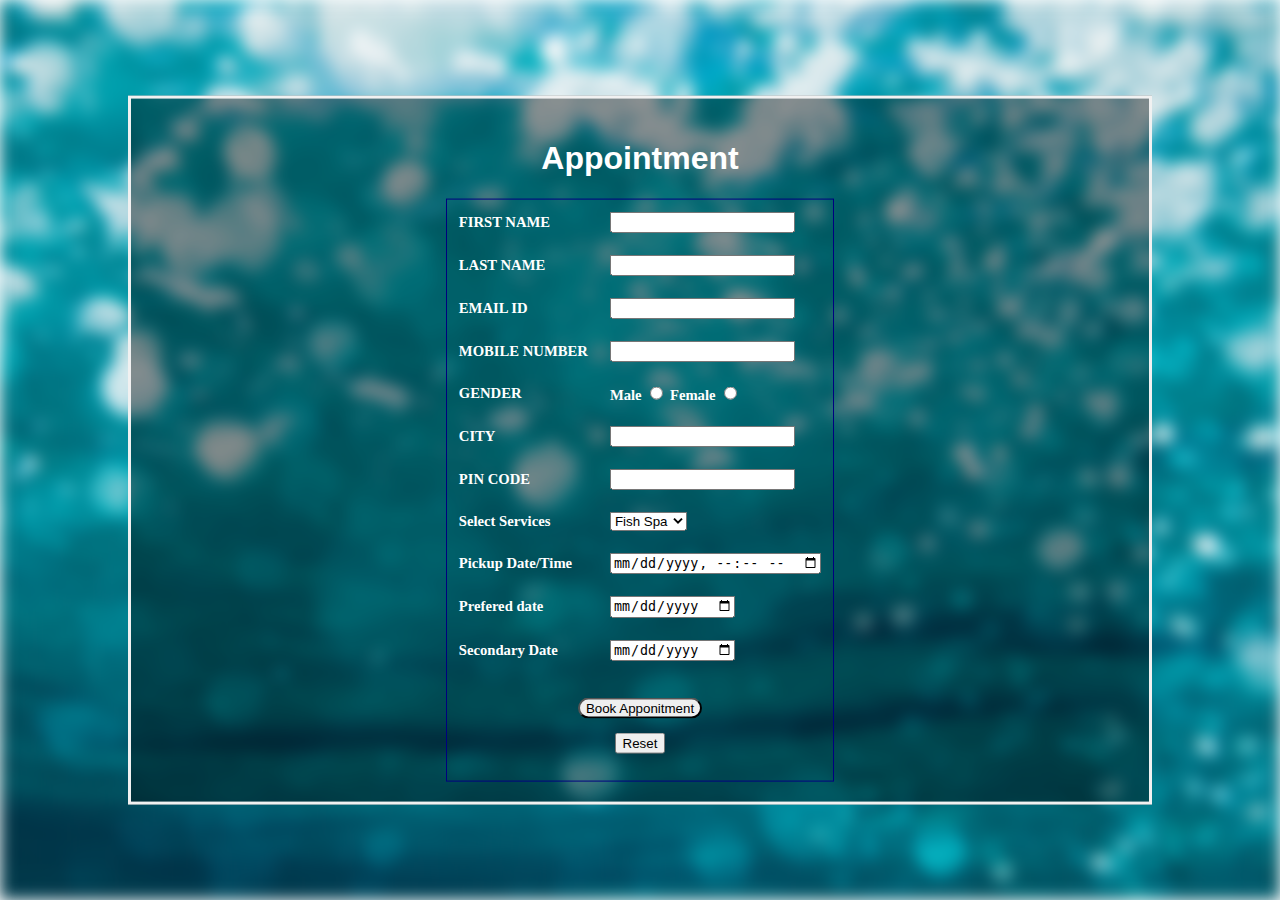
<file: APPP.html>
<!DOCTYPE html>
<html>
<head>
<meta name="viewport" content="width=device-width, initial-scale=1">
<style>
body, html {
  height: 100%;
  margin: 0;
  font-family: Arial, Helvetica, sans-serif;
}

* {
  box-sizing: border-box;
}

.bg-image {
  /* The image used */
  background-image: url("image 4.jpg");
  
  /* Add the blur effect */
  filter: blur(8px);
  -webkit-filter: blur(8px);
  
  /* Full height */
  height: 100%; 
  
  /* Center and scale the image nicely */
  background-position: center;
  background-repeat: no-repeat;
  background-size: cover;
}

/* Position text in the middle of the page/image */
.bg-text {
  background-color: rgb(0,0,0); /* Fallback color */
  background-color: rgba(0,0,0, 0.4); /* Black w/opacity/see-through */
  color: white;
  font-weight: bold;
  border: 3px solid #f1f1f1;
  position: absolute;
  top: 50%;
  left: 50%;
  transform: translate(-50%, -50%);
  z-index: 2;
  width: 80%;
  padding: 20px;
  text-align: center;
}


















h3{
  font-family: Calibri; 
  font-size: 25px;         
  font-style: normal; 
  font-weight: bold; 
  color:SlateBlue;
  text-align: center; 
}

table{
  font-family: Calibri; 
  color:white; 
  font-size: 11pt; 
  font-style: normal;
  font-weight: bold;
  text-align: left; 
 border: 1px solid navy
}
table.inner{
  border: 0px;
}





.button:hover{
  background-color: #555; /* Green */
  border: none;
  color: white;
  padding: 10px;
  text-align: center;
  text-decoration: none;
  display: inline-block;
  font-size: 16px;
  margin: 4px 2px;
  cursor: pointer;
}
.button4 {border-radius: 12px;}

</style>
</head>
<body>

<div class="bg-image"></div>

<div class="bg-text">
  <h1>Appointment</h1>
  

 
<table align="center" cellpadding = "10">
 
<!----- First Name ---------------------------------------------------------->
<tr>
<td>FIRST NAME</td>
<td><input type="text" name="First_Name" maxlength="30"/>
</td>
</tr>
 
<!----- Last Name ---------------------------------------------------------->
<tr>
<td>LAST NAME</td>
<td><input type="text" name="Last_Name" maxlength="30"/>
</td>
</tr>
 

 
<!----- Email Id ---------------------------------------------------------->
<tr>
<td>EMAIL ID</td>
<td><input type="text" name="Email_Id" maxlength="100" /></td>
</tr>
 
<!----- Mobile Number ---------------------------------------------------------->
<tr>
<td>MOBILE NUMBER</td>
<td>
<input type="text" name="Mobile_Number" maxlength="10" />
</td>
</tr>
 
<!----- Gender ----------------------------------------------------------->
<tr>
<td>GENDER</td>
<td>
Male <input type="radio" name="Gender" value="Male" />
Female <input type="radio" name="Gender" value="Female" />
</td>
</tr>
 
<!----- City ---------------------------------------------------------->
<tr>
<td>CITY</td>
<td><input type="text" name="City" maxlength="30" />
</td>
</tr>
 
<!----- Pin Code ---------------------------------------------------------->
<tr>
<td>PIN CODE</td>
<td><input type="text" name="Pin_Code" maxlength="6" />
</td>
</tr>
 

<tr>
<td>Select  Services</td>
 
<td>
<select name="Select Services" id="">
<option value="-1">Fish Spa</option>
<option value="1">Nail Art</option>
<option value="2">Massage</option>
<option value="3">medicure</option>
</select>
</td>
</tr>

<tr>
<td>Pickup Date/Time</td>
<td>
<input type="datetime-local" name="time" >
</td>
</tr>


<!----- Date Of Birth -------------------------------------------------------->
<tr>
<td>Prefered date</td>
  <td><input type="date" name="prefered_date" /></td>
</tr>


<tr>
<td>Secondary Date</td>
  <td><input type="date" name="secondary_date" /></td>
</tr>





<!----- Submit and Reset ------------------------------------------------->
<tr>
<td colspan="2" align="center">
<p><button onclick="window.location.href = 'pay1.html';"  class="button button4" >Book Apponitment</button></p>
<P><input type="reset" value="Reset"></P>
</td>
</tr>
</table>
 
</form>
 
 



</div>

</body>
</html>
</file>
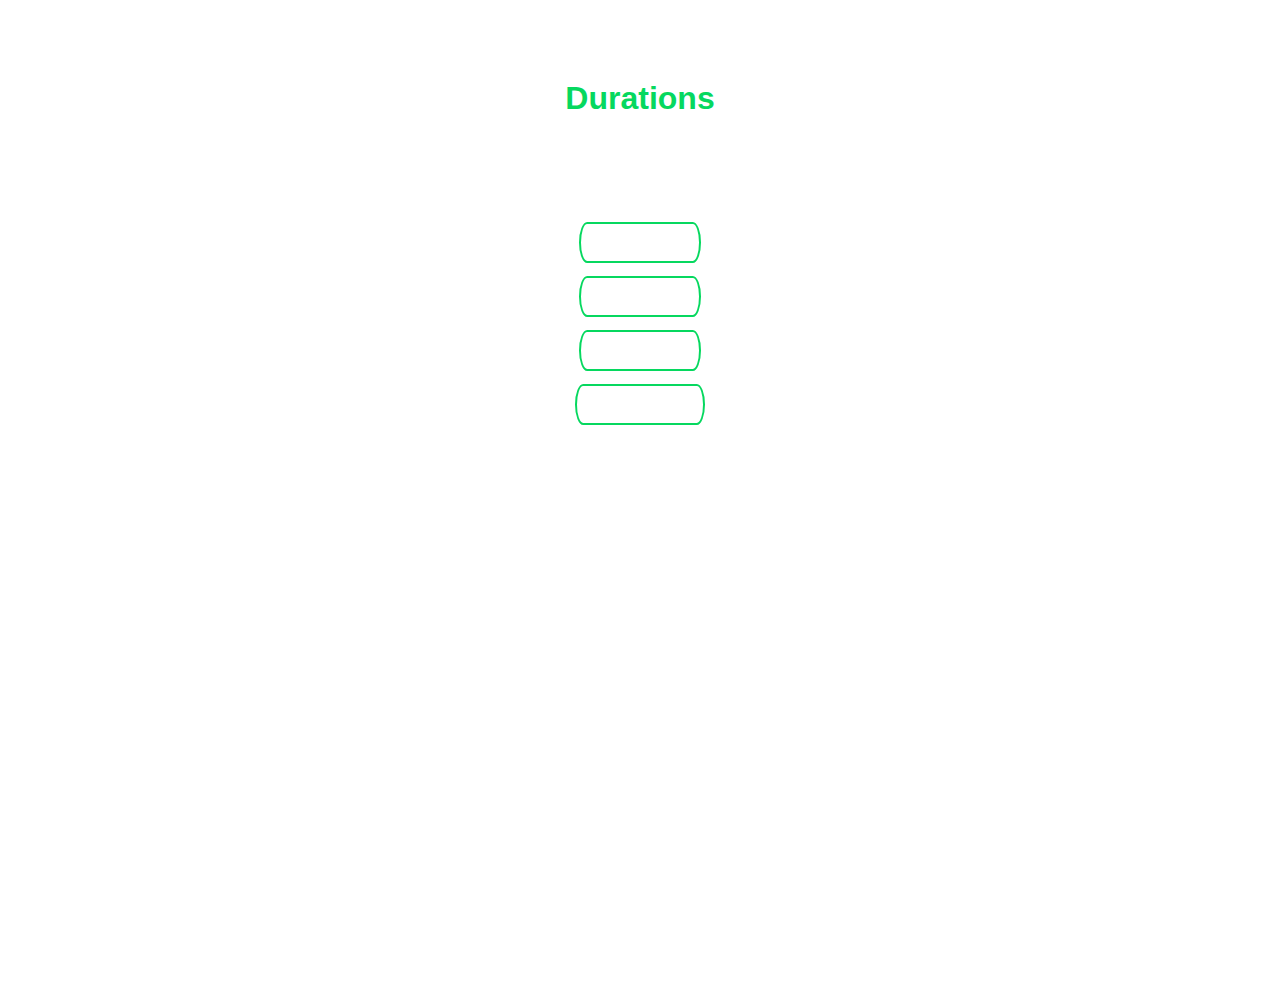
<file: dur1.html>
<!DOCTYPE html>
<html>
<head>
<meta name="viewport" content="width=device-width, initial-scale=1">
<style>





body {
  font-family: Arial, sans-serif;
  background: url(http://www.shukatsu-note.com/wp-content/uploads/2014/12/computer-564136_1280.jpg) no-repeat;
  background-size: cover;
  height: 100vh;
}

h1 {
  text-align: center;
  font-family: Tahoma, Arial, sans-serif;
  color: #06D85F;
  margin: 80px 0;
}

.box {
  width: 40%;
  margin: 0 auto;
  background: rgba(255,255,255,0.2);
  padding: 35px;
  border: 2px solid #fff;
  border-radius: 20px/50px;
  background-clip: padding-box;
  text-align: center;
}

.button {
  font-size: 1em;
  padding: 10px;
  color: #fff;
  border: 2px solid #06D85F;
  border-radius: 20px/50px;
  text-decoration: none;
  cursor: pointer;
  transition: all 0.3s ease-out;
}
.button:hover {
  background: #06D85F;
}

.overlay {
  position: fixed;
  top: 0;
  bottom: 0;
  left: 0;
  right: 0;
  background: rgba(0, 0, 0, 0.7);
  transition: opacity 500ms;
  visibility: hidden;
  opacity: 0;
}
.overlay:target {
  visibility: visible;
  opacity: 1;
}

.popup {
  margin: 70px auto;
  padding: 20px;
  background: #fff;
  border-radius: 5px;
  width: 30%;
  position: relative;
  transition: all 5s ease-in-out;
}

.popup h2 {
  margin-top: 0;
  color: #333;
  font-family: Tahoma, Arial, sans-serif;
}
.popup .close {
  position: absolute;
  top: 20px;
  right: 30px;
  transition: all 200ms;
  font-size: 30px;
  font-weight: bold;
  text-decoration: none;
  color: #333;
}
.popup .close:hover {
  color: #06D85F;
}
.popup .content {
  max-height: 30%;
  overflow: auto;
}

@media screen and (max-width: 700px){
  .box{
    width: 70%;
  }
  .popup{
    width: 70%;
  }
}


</style>
</head>
<body style="text-align:center">

<h1>Durations</h1>
<div class="box">
	<a class="button" href="#popup1">O To 30 min's</a><br><br><br>
<a class="button" href="#popup1">O To 60 min's</a><br><br><br>
<a class="button" href="#popup1">O To 90 min's</a><br><br><br>
<a class="button" href="#popup1">O To 120 min's</a><br>
</div>

<div id="popup1" class="overlay">
	<div class="popup">
		<h2>O To 60 min's</h2>
		<a class="close" href="#">&times;</a>
		<div class="content">
<b>Which Types of Massage Gives in this Duration</b>
<ul>
<li>Feet Massages</li>
<li>Cleaning</li>
</ul>

<b>Benefits</b>
<ul>
<li> removal of dead skin and calluses</li>
</ul>


<ul>
 <b>Price:500</b>
</ul>

					

		</div>
	</div>
</div>
</body>
</html>
</file>
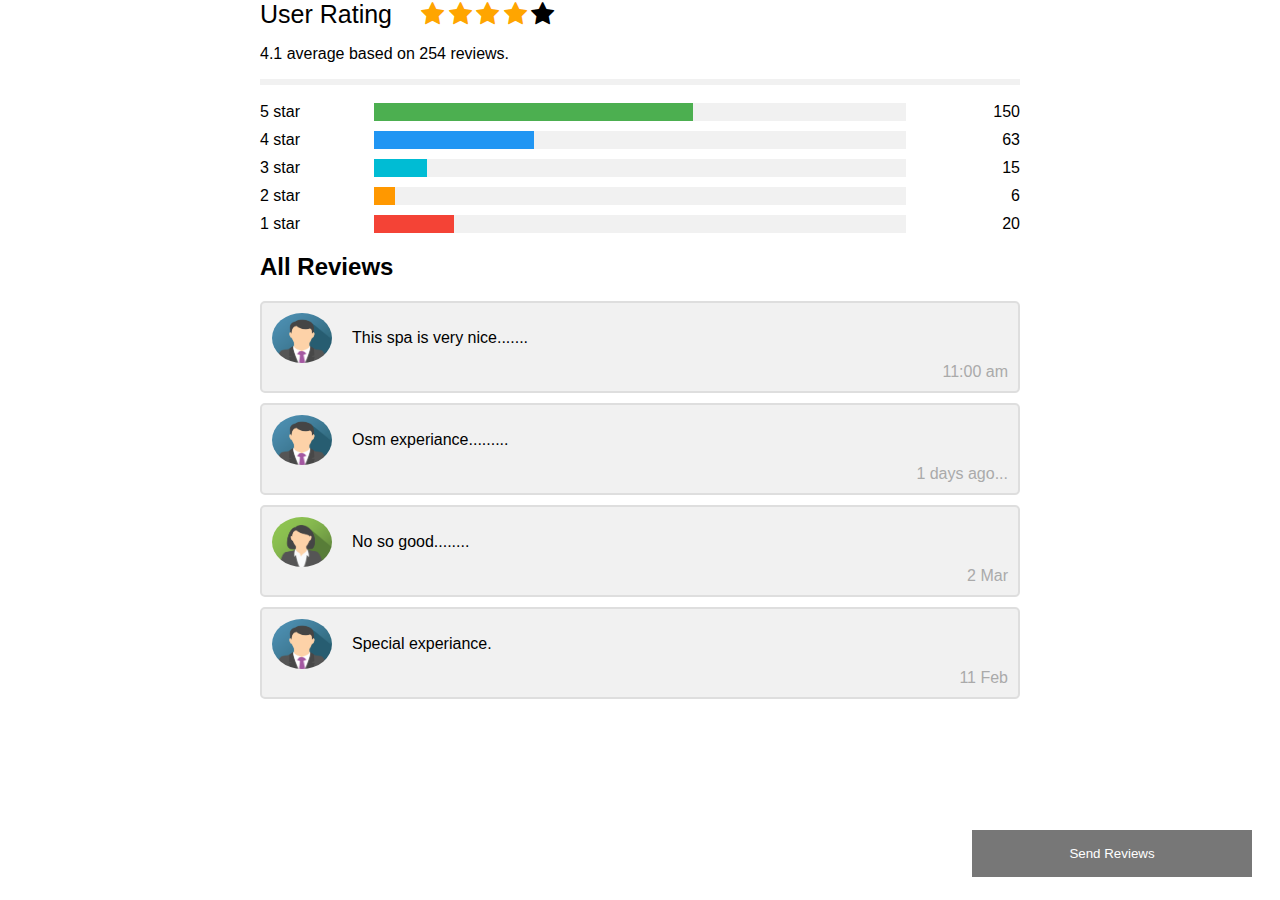
<file: more_re.html>
<!DOCTYPE html>
<html>
<head>
<meta name="viewport" content="width=device-width, initial-scale=1">
<!-- Font Awesome Icon Library -->
<link rel="stylesheet" href="https://cdnjs.cloudflare.com/ajax/libs/font-awesome/4.7.0/css/font-awesome.min.css">

<meta name="viewport" content="width=device-width, initial-scale=1">

<style>
* {
  box-sizing: border-box;
}

body {
  font-family: Arial;
  margin: 0 auto; /* Center website */
  max-width: 800px; /* Max width */
  padding: 20px;
}

.heading {
  font-size: 25px;
  margin-right: 25px;
}

.fa {
  font-size: 25px;
}

.checked {
  color: orange;
}

/* Three column layout */
.side {
  float: left;
  width: 15%;
  margin-top:10px;
}

.middle {
  margin-top:10px;
  float: left;
  width: 70%;
}

/* Place text to the right */
.right {
  text-align: right;
}

/* Clear floats after the columns */
.row:after {
  content: "";
  display: table;
  clear: both;
}

/* The bar container */
.bar-container {
  width: 100%;
  background-color: #f1f1f1;
  text-align: center;
  color: white;
}

/* Individual bars */
.bar-5 {width: 60%; height: 18px; background-color: #4CAF50;}
.bar-4 {width: 30%; height: 18px; background-color: #2196F3;}
.bar-3 {width: 10%; height: 18px; background-color: #00bcd4;}
.bar-2 {width: 4%; height: 18px; background-color: #ff9800;}
.bar-1 {width: 15%; height: 18px; background-color: #f44336;}

/* Responsive layout - make the columns stack on top of each other instead of next to each other */
@media (max-width: 400px) {
  .side, .middle {
    width: 100%;
  }
  .right {
    display: none;
  }
}












body {
  margin: 0 auto;
  max-width: 800px;
  padding: 0 20px;
}

.container {
  border: 2px solid #dedede;
  background-color: #f1f1f1;
  border-radius: 5px;
  padding: 10px;
  margin: 10px 0;
}

.darker {
  border-color: #ccc;
  background-color: #ddd;
}

.container::after {
  content: "";
  clear: both;
  display: table;
}

.container img {
  float: left;
  max-width: 60px;
  width: 100%;
  margin-right: 20px;
  border-radius: 50%;
}

.container img.right {
  float: right;
  margin-left: 20px;
  margin-right:0;
}

.time-right {
  float: right;
  color: #aaa;
}

.time-left {
  float: left;
  color: #999;
}







.avatar {
  vertical-align: middle;
  width: 50px;
  height: 50px;
  border-radius: 50%;
}











body {font-family: Arial, Helvetica, sans-serif;}
* {box-sizing: border-box;}

/* Button used to open the chat form - fixed at the bottom of the page */
.open-button {
  background-color: #555;
  color: white;
  padding: 16px 20px;
  border: none;
  cursor: pointer;
  opacity: 0.8;
  position: fixed;
  bottom: 23px;
  right: 28px;
  width: 280px;
}

/* The popup chat - hidden by default */
.chat-popup {
  display: none;
  position: fixed;
  bottom: 0;
  right: 15px;
  border: 3px solid #f1f1f1;
  z-index: 9;
}

/* Add styles to the form container */
.form-container {
  max-width: 300px;
  padding: 10px;
  background-color: white;
}

/* Full-width textarea */
.form-container textarea {
  width: 100%;
  padding: 15px;
  margin: 5px 0 22px 0;
  border: none;
  background: #f1f1f1;
  resize: none;
  min-height: 200px;
}

/* When the textarea gets focus, do something */
.form-container textarea:focus {
  background-color: #ddd;
  outline: none;
}

/* Set a style for the submit/send button */
.form-container .btn {
  background-color: #4CAF50;
  color: white;
  padding: 16px 20px;
  border: none;
  cursor: pointer;
  width: 100%;
  margin-bottom:10px;
  opacity: 0.8;
}

/* Add a red background color to the cancel button */
.form-container .cancel {
  background-color: red;
}

/* Add some hover effects to buttons */
.form-container .btn:hover, .open-button:hover {
  opacity: 1;
}




</style>
</head>
<body>

<span class="heading">User Rating</span>
<span class="fa fa-star checked"></span>
<span class="fa fa-star checked"></span>
<span class="fa fa-star checked"></span>
<span class="fa fa-star checked"></span>
<span class="fa fa-star"></span>
<p>4.1 average based on 254 reviews.</p>
<hr style="border:3px solid #f1f1f1">

<div class="row">
  <div class="side">
    <div>5 star</div>
  </div>
  <div class="middle">
    <div class="bar-container">
      <div class="bar-5"></div>
    </div>
  </div>
  <div class="side right">
    <div>150</div>
  </div>
  <div class="side">
    <div>4 star</div>
  </div>
  <div class="middle">
    <div class="bar-container">
      <div class="bar-4"></div>
    </div>
  </div>
  <div class="side right">
    <div>63</div>
  </div>
  <div class="side">
    <div>3 star</div>
  </div>
  <div class="middle">
    <div class="bar-container">
      <div class="bar-3"></div>
    </div>
  </div>
  <div class="side right">
    <div>15</div>
  </div>
  <div class="side">
    <div>2 star</div>
  </div>
  <div class="middle">
    <div class="bar-container">
      <div class="bar-2"></div>
    </div>
  </div>
  <div class="side right">
    <div>6</div>
  </div>
  <div class="side">
    <div>1 star</div>
  </div>
  <div class="middle">
    <div class="bar-container">
      <div class="bar-1"></div>
    </div>
  </div>
  <div class="side right">
    <div>20</div>
  </div>
</div>












<h2>All Reviews</h2>

<div class="container">
  <img src="a1.png" alt="Avatar"  class="avatar"   style="width:100%;">
  <p>This spa is very nice.......</p>
  <span class="time-right">11:00 am</span>
</div>

<div class="container ">
  <img src="a1.png" alt="Avatar"   class="avatar" style="width:100%;">
  <p>Osm experiance.........</p>
  <span class="time-right">1 days ago...</span>
</div>

<div class="container">
  <img src="a2.png" alt="Avatar"  class="avatar"   style="width:100%;">
  <p>No so good........</p>
  <span class="time-right">2 Mar</span>
</div>

<div class="container ">
  <img src="a1.png" alt="Avatar"  class="avatar"  style="width:100%;">
  <p>Special experiance.</p>
  <span class="time-right">11 Feb</span>
</div>














<button class="open-button" onclick="openForm()">Send Reviews</button>

<div class="chat-popup" id="myForm">
  <form action="/action_page.php" class="form-container">
    <h1>Reviews</h1>

    <label for="msg"><b>Message</b></label>
    <textarea placeholder="Type message.." name="msg" required></textarea>

    <button type="submit" class="btn">Send</button>
    <button type="button" class="btn cancel" onclick="closeForm()">Close</button>
  </form>
</div>

<script>
function openForm() {
  document.getElementById("myForm").style.display = "block";
}

function closeForm() {
  document.getElementById("myForm").style.display = "none";
}
</script>

</body>
</html>
</file>
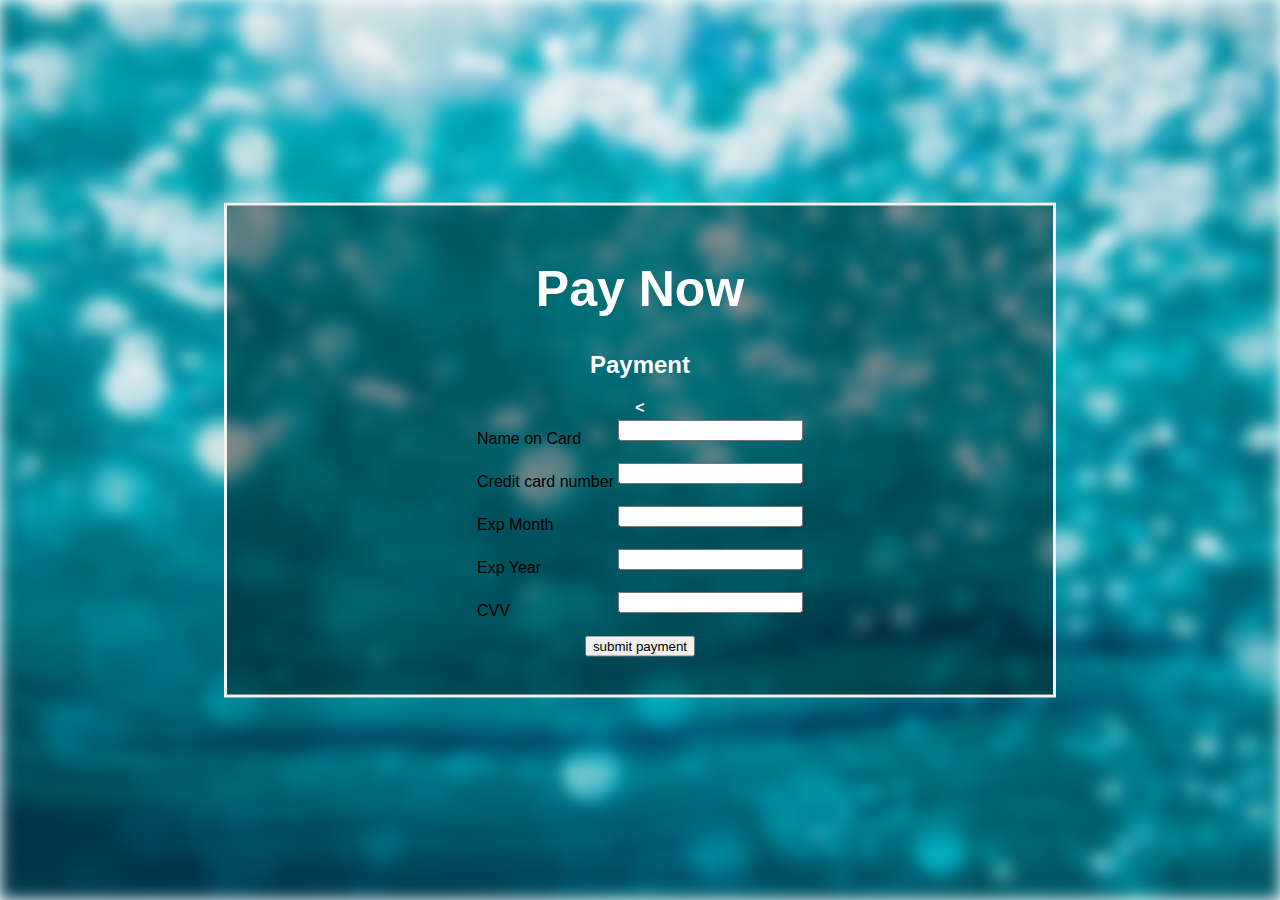
<file: pay1.html>
<html>
<head>
<meta name="viewport" content="width=device-width, initial-scale=1">
<style>





body, html {
  height: 100%;
  margin: 0;
  font-family: Arial, Helvetica, sans-serif;
}

* {
  box-sizing: border-box;
}

.bg-image {
  /* The image used */
  background-image: url("image 4.jpg");
  
  /* Add the blur effect */
  filter: blur(8px);
  -webkit-filter: blur(8px);
  
  /* Full height */
  height: 100%; 
  
  /* Center and scale the image nicely */
  background-position: center;
  background-repeat: no-repeat;
  background-size: cover;
}

/* Position text in the middle of the page/image */
.bg-text {
  background-color: rgb(0,0,0); /* Fallback color */
  background-color: rgba(0,0,0, 0.4); /* Black w/opacity/see-through */
  color: white;
  font-weight: bold;
  border: 3px solid #f1f1f1;
  position: absolute;
  top: 50%;
  left: 50%;
  transform: translate(-50%, -50%);
  z-index: 2;
  width: 65%;
  padding: 20px;
  text-align: center;
}
</style>
</head>
<body>

<div class="bg-image"></div>

<div class="bg-text">
  <h1 style="font-size:50px">Pay Now</h1>





<div class="row">
  <div class="col-75">
    <div class="container">
    

              </div>
            </div>
          </div>







          <div class="col-50">
            <h2>Payment</h2>

            


<table align="center">
            <div class="icon-container">
              <i class="fa fa-cc-visa" style="color:navy;"></i>
              <i class="fa fa-cc-amex" style="color:blue;"></i>
              <i class="fa fa-cc-mastercard" style="color:red;"></i>
              <i class="fa fa-cc-discover" style="color:orange;"></i>
            </div>
<tr>
          <td>  <label for="cname">Name on Card</label></td>
          <td>  <input type="text" id="cname" name="cardname" ><br><br></td>
</tr>
<tr>      
     <td> <label for="ccnum">Credit card number</label></td>
            <td><input type="text" id="ccnum" name="cardnumber"><br><br></td>
</tr>
<tr>
         <td>   <label for="expmonth">Exp Month</label></td>
          <td>  <input type="text" id="expmonth" name="expmonth"><br><br></td>
</tr>
            <div class="row">
            < <div class="col-50">
<tr>
               <td> <label for="expyear">Exp Year</label></td>
                <td><input type="text" id="expyear" name="expyear"><br><br></td>
</tr>
              </div>
              <div class="col-50">
<tr>
              <td>  <label for="cvv">CVV</label></td>
               <td> <input type="text" id="cvv" name="cvv"><br><br></td>
</tr>
              </div>
            </div>
          </div>
    
        </div>
<tr>
</table>
<button type="submit" value="Payment Submit" class="btn" onclick="alert('Payment done Successfully...'); window.location='index.html'">submit payment</button><br><br>

 

</form>
    </div>
  </div>
  </div>

</div>

</body>
</html>
</file>
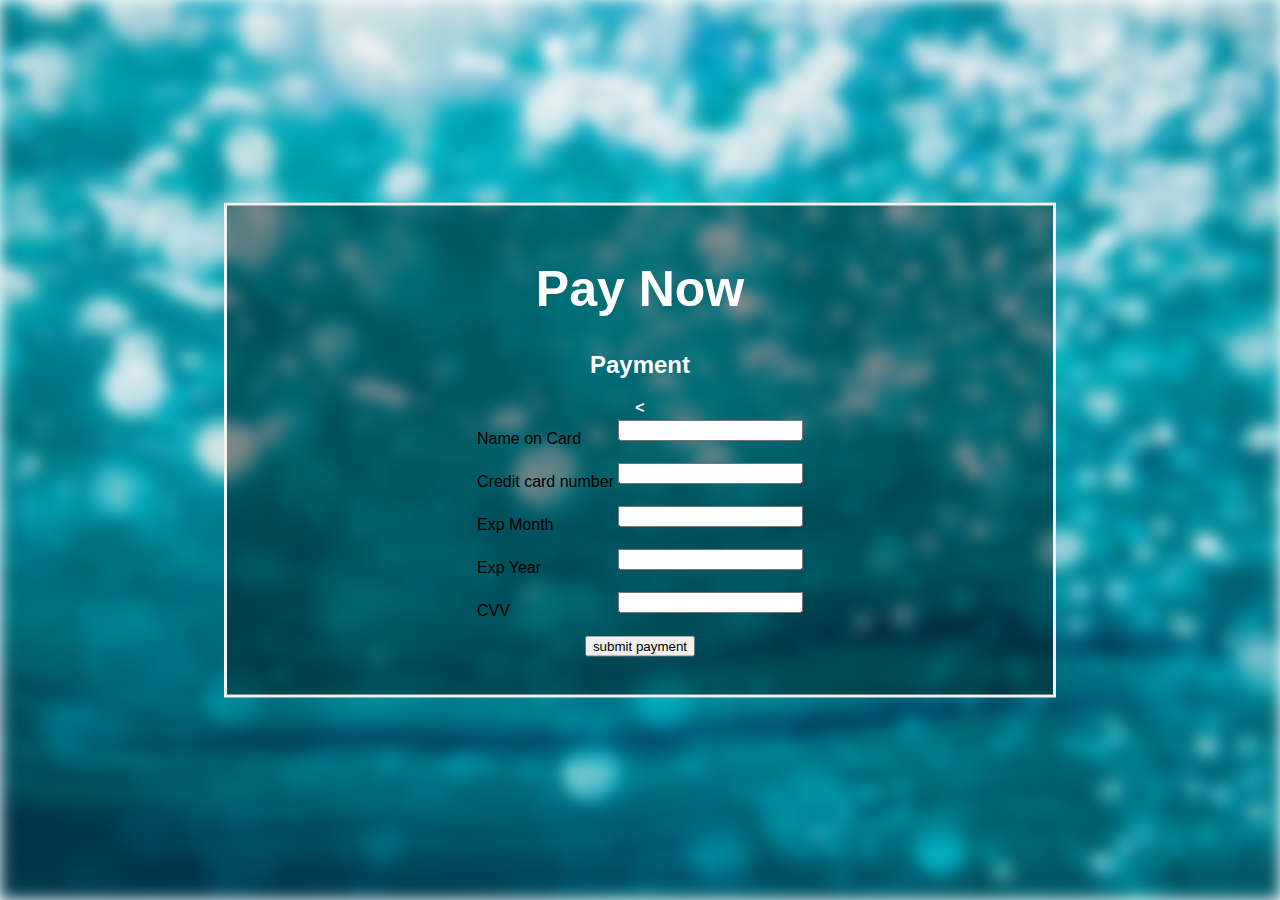
<file: pay2.html>
<html>
<head>
<meta name="viewport" content="width=device-width, initial-scale=1">
<style>





body, html {
  height: 100%;
  margin: 0;
  font-family: Arial, Helvetica, sans-serif;
}

* {
  box-sizing: border-box;
}

.bg-image {
  /* The image used */
  background-image: url("image 4.jpg");
  
  /* Add the blur effect */
  filter: blur(8px);
  -webkit-filter: blur(8px);
  
  /* Full height */
  height: 100%; 
  
  /* Center and scale the image nicely */
  background-position: center;
  background-repeat: no-repeat;
  background-size: cover;
}

/* Position text in the middle of the page/image */
.bg-text {
  background-color: rgb(0,0,0); /* Fallback color */
  background-color: rgba(0,0,0, 0.4); /* Black w/opacity/see-through */
  color: white;
  font-weight: bold;
  border: 3px solid #f1f1f1;
  position: absolute;
  top: 50%;
  left: 50%;
  transform: translate(-50%, -50%);
  z-index: 2;
  width: 65%;
  padding: 20px;
  text-align: center;
}
</style>
</head>
<body>

<div class="bg-image"></div>

<div class="bg-text">
  <h1 style="font-size:50px">Pay Now</h1>





<div class="row">
  <div class="col-75">
    <div class="container">
    

              </div>
            </div>
          </div>







          <div class="col-50">
            <h2>Payment</h2>

            


<table align="center">
            <div class="icon-container">
              <i class="fa fa-cc-visa" style="color:navy;"></i>
              <i class="fa fa-cc-amex" style="color:blue;"></i>
              <i class="fa fa-cc-mastercard" style="color:red;"></i>
              <i class="fa fa-cc-discover" style="color:orange;"></i>
            </div>
<tr>
          <td>  <label for="cname">Name on Card</label></td>
          <td>  <input type="text" id="cname" name="cardname" ><br><br></td>
</tr>
<tr>      
     <td> <label for="ccnum">Credit card number</label></td>
            <td><input type="text" id="ccnum" name="cardnumber"><br><br></td>
</tr>
<tr>
         <td>   <label for="expmonth">Exp Month</label></td>
          <td>  <input type="text" id="expmonth" name="expmonth"><br><br></td>
</tr>
            <div class="row">
            < <div class="col-50">
<tr>
               <td> <label for="expyear">Exp Year</label></td>
                <td><input type="text" id="expyear" name="expyear"><br><br></td>
</tr>
              </div>
              <div class="col-50">
<tr>
              <td>  <label for="cvv">CVV</label></td>
               <td> <input type="text" id="cvv" name="cvv"><br><br></td>
</tr>
              </div>
            </div>
          </div>
    
        </div>
<tr>
</table>
<button type="submit" value="Payment Submit" class="btn" onclick="alert('Payment done Successfully...'); window.location='team111.html'">submit payment</button><br><br>

 

</form>
    </div>
  </div>
  </div>

</div>

</body>
</html>
</file>
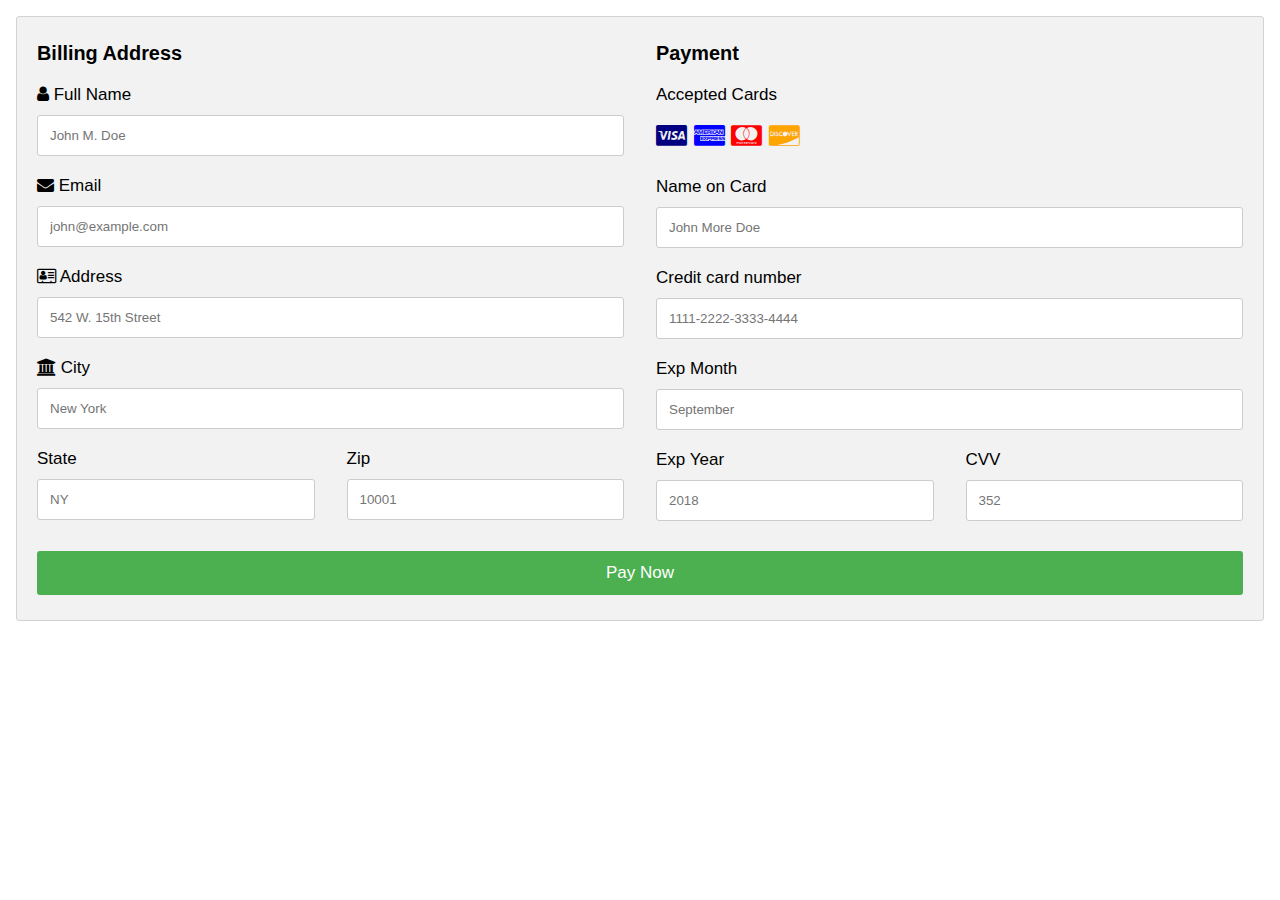
<file: payment.html>
<!DOCTYPE html>
<html>
<head>
<meta name="viewport" content="width=device-width, initial-scale=1">
<link rel="stylesheet" href="https://cdnjs.cloudflare.com/ajax/libs/font-awesome/4.7.0/css/font-awesome.min.css">
<style>
body {
  font-family: Arial;
  font-size: 17px;
  padding: 8px;
}

* {
  box-sizing: border-box;
}

.row {
  display: -ms-flexbox; /* IE10 */
  display: flex;
  -ms-flex-wrap: wrap; /* IE10 */
  flex-wrap: wrap;
  margin: 0 -16px;
}

.col-25 {
  -ms-flex: 25%; /* IE10 */
  flex: 25%;
}

.col-50 {
  -ms-flex: 50%; /* IE10 */
  flex: 50%;
}

.col-75 {
  -ms-flex: 75%; /* IE10 */
  flex: 75%;
}

.col-25,
.col-50,
.col-75 {
  padding: 0 16px;
}

.container {
  background-color: #f2f2f2;
  padding: 5px 20px 15px 20px;
  border: 1px solid lightgrey;
  border-radius: 3px;
}

input[type=text] {
  width: 100%;
  margin-bottom: 20px;
  padding: 12px;
  border: 1px solid #ccc;
  border-radius: 3px;
}

label {
  margin-bottom: 10px;
  display: block;
}

.icon-container {
  margin-bottom: 20px;
  padding: 7px 0;
  font-size: 24px;
}

.btn {
  background-color: #4CAF50;
  color: white;
  padding: 12px;
  margin: 10px 0;
  border: none;
  width: 100%;
  border-radius: 3px;
  cursor: pointer;
  font-size: 17px;
}

.btn:hover {
  background-color: #45a049;
}

a {
  color: #2196F3;
}

hr {
  border: 1px solid lightgrey;
}

span.price {
  float: right;
  color: grey;
}


</style>
</head>
<body>
<div class="row">
  <div class="col-75">
    <div class="container">
      <form action="/action_page.php">
      
        <div class="row">
          <div class="col-50">
            <h3>Billing Address</h3>
            <label for="fname"><i class="fa fa-user"></i> Full Name</label>
            <input type="text" id="fname" name="firstname" placeholder="John M. Doe">
            <label for="email"><i class="fa fa-envelope"></i> Email</label>
            <input type="text" id="email" name="email" placeholder="john@example.com">
            <label for="adr"><i class="fa fa-address-card-o"></i> Address</label>
            <input type="text" id="adr" name="address" placeholder="542 W. 15th Street">
            <label for="city"><i class="fa fa-institution"></i> City</label>
            <input type="text" id="city" name="city" placeholder="New York">

            <div class="row">
              <div class="col-50">
                <label for="state">State</label>
                <input type="text" id="state" name="state" placeholder="NY">
              </div>
              <div class="col-50">
                <label for="zip">Zip</label>
                <input type="text" id="zip" name="zip" placeholder="10001">
              </div>
            </div>
          </div>

          <div class="col-50">
            <h3>Payment</h3>
            <label for="fname">Accepted Cards</label>
            <div class="icon-container">
              <i class="fa fa-cc-visa" style="color:navy;"></i>
              <i class="fa fa-cc-amex" style="color:blue;"></i>
              <i class="fa fa-cc-mastercard" style="color:red;"></i>
              <i class="fa fa-cc-discover" style="color:orange;"></i>
            </div>
            <label for="cname">Name on Card</label>
            <input type="text" id="cname" name="cardname" placeholder="John More Doe">
            <label for="ccnum">Credit card number</label>
            <input type="text" id="ccnum" name="cardnumber" placeholder="1111-2222-3333-4444">
            <label for="expmonth">Exp Month</label>
            <input type="text" id="expmonth" name="expmonth" placeholder="September">
            <div class="row">
              <div class="col-50">
                <label for="expyear">Exp Year</label>
                <input type="text" id="expyear" name="expyear" placeholder="2018">
              </div>
              <div class="col-50">
                <label for="cvv">CVV</label>
                <input type="text" id="cvv" name="cvv" placeholder="352">
              </div>
            </div>
          </div>
          
        </div>
        
        <input type="submit" value="Pay Now" class="btn">
 
      </form>
    </div>
  </div>

</div>

</body>
</html>
</file>
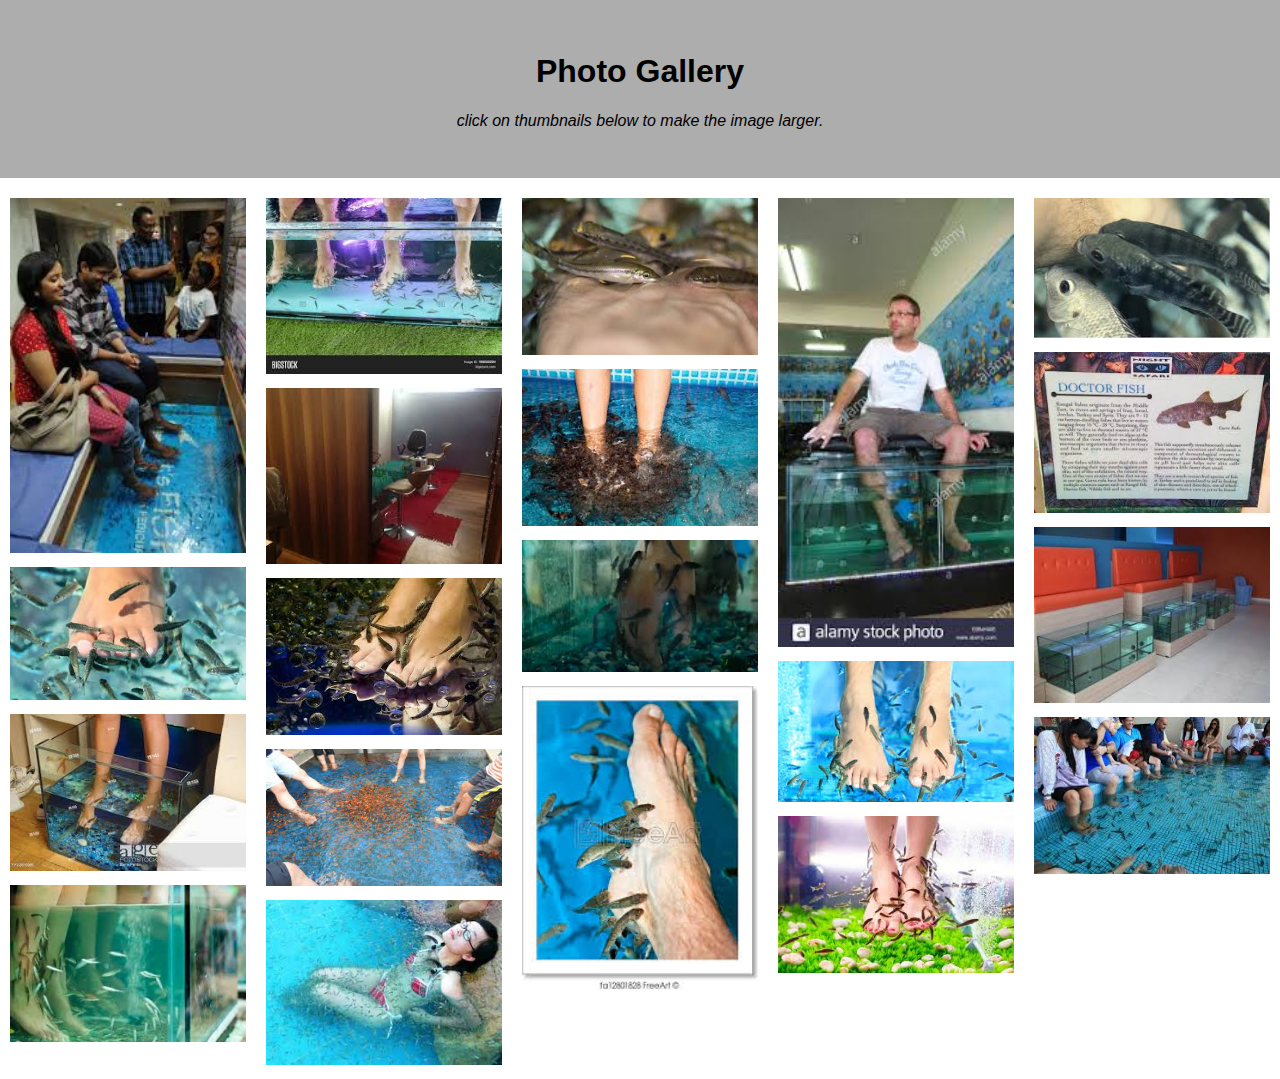
<file: photo gallery.html>
<!DOCTYPE html>
<html>
<style>
* {
  box-sizing: border-box;
}

body {
  margin: 0;
  font-family: Arial;
}

.header {background-color: #3336;
  text-align: center;
  padding: 32px;
}

/* Create two equal columns that floats next to each other */
.column {
  float: left;
  width: 20%;
  padding: 10px;
}

.column img {
  margin-top: 10px;
}

/* Clear floats after the columns */
.row:after {
  content: "";
  display: table;
  clear: both;
}
</style>
<body>

<!-- Header -->
<div class="header">
  <h1>Photo Gallery</h1><p><em>click on thumbnails below to make the image larger.</em></p>
</div>

<!-- Photo Grid -->
<div class="row"> 
  <div class="column">
  <a href="gimage.jpg" target="blank"><img src="gimage.jpg" style="width:100%"></a>
  <a href="gimage 2.jpg" target="blank"><img src="gimage 2.jpg" style="width:100%"></a>
  <a href="gimage 3.jpg" target="blank"><img src="gimage 3.jpg" style="width:100%"></a>
  <a href="gimage 13.jpg" target="blank"><img src="gimage 13.jpg" style="width:100%"></a>
  
  </div>
  <div class="column">
  <a href="gimage 4.jpg" target="blank"><img src="gimage 4.jpg" style="width:100%"></a>
  <a href="gimage 5.jpg" target="blank"><img src="gimage 5.jpg" style="width:100%"></a>
  <a href="gimage 6.jpg" target="blank"><img src="gimage 6.jpg" style="width:100%"></a>
  <a href="gimage 14.jpg" target="blank"><img src="gimage 14.jpg" style="width:100%"></a>
  <a href="gimage 16.jpg" target="blank"><img src="gimage 16.jpg" style="width:100%"></a>
  </div>  
  <div class="column">
  <a href="gimage 7.jpg" target="blank"><img src="gimage 7.jpg" style="width:100%"></a>
  <a href="gimage 8.jpg" target="blank"><img src="gimage 8.jpg" style="width:100%"></a>
  <a href="gimage 9.jpg" target="blank"><img src="gimage 9.jpg" style="width:100%"></a>
  <a href="gimage 15.jpg" target="blank"><img src="gimage 15.jpg" style="width:100%"> </a> 
  </div>
  <div class="column">
  <a href="gimage 10.jpg" target="blank"><img src="gimage 10.jpg" style="width:100%"></a>
  <a href="gimage 11.jpg" target="blank"><img src="gimage 11.jpg" style="width:100%"></a>
  <a href="gimage 12.jpg" target="blank"><img src="gimage 12.jpg" style="width:100%"></a>
  </div>
  <div class="column">
  <a href="gimage 17.jpg" target="blank"><img src="gimage 17.jpg" style="width:100%"></a>
  <a href="gimage 19.jpg" target="blank"><img src="gimage 19.jpg" style="width:100%"></a>
  <a href="gimage 18.jpg" target="blank"><img src="gimage 18.jpg" style="width:100%"></a>
  <a href="gimage 20.jpg" target="blank"><img src="gimage 20.jpg" style="width:100%"></a>
  </div>
	
  
</div>

</body>
</html>
</file>
